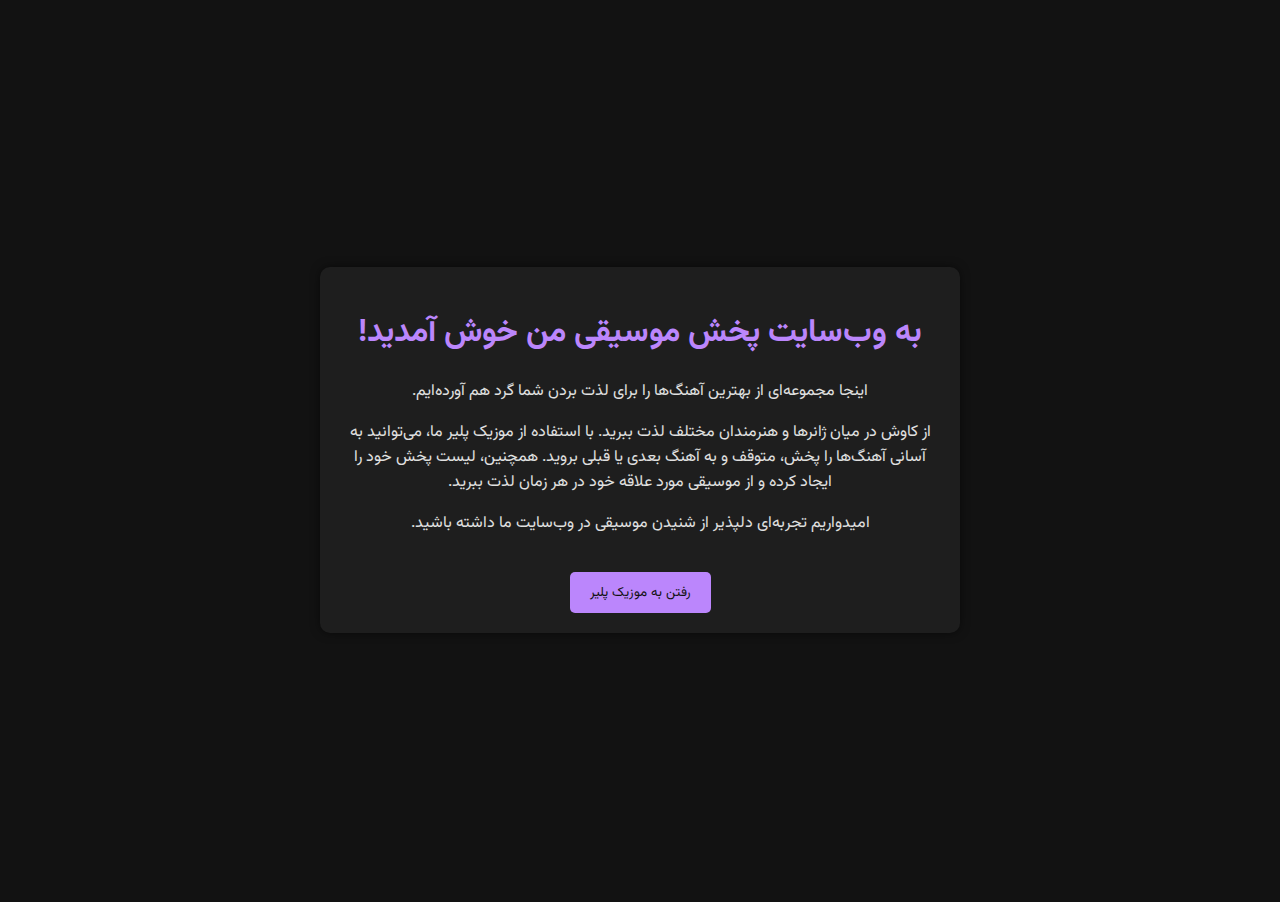
<file: templates/index.html>
<!DOCTYPE html>
<html lang="fa">
<head>
  <meta charset="UTF-8">
  <meta name="viewport" content="width=device-width, initial-scale=1.0">
  <title>صفحه اصلی</title>
  <link href="https://fonts.googleapis.com/css2?family=Vazirmatn:wght@400&display=swap" rel="stylesheet">
  <style>
  body { 
    font-family: 'Vazirmatn', sans-serif; 
  }

  body {
      background-color: #121212;
      color: #e0e0e0;
      display: flex;
      justify-content: center;
      align-items: center;
      min-height: 100vh;      
      margin: 0;
      text-align: center;
      overflow: hidden; /* Prevent scrollbars due to stars */
      position: relative; /* Needed for positioning stars */
  }

  /* Star animation styles */
  .star {
    position: absolute;
    background-color: white;
    border-radius: 50%;
    opacity: 0; /* Start invisible */
    animation: twinkle 2s infinite;
  }

  @keyframes twinkle {
    0%, 100% {
      opacity: 0;
    }
    50% {
      opacity: 1;
    }
  }

  .container {
      background-color: #1e1e1e;
      border-radius: 10px;
      box-shadow: 0 0 10px rgba(0, 0, 0, 0.5);
      padding: 20px;
      width: 80%;
      max-width: 600px;
      z-index: 1; /* Ensure content is above stars */
  }
  h1 { color: #BB86FC; }
  a { color: #BB86FC; }
  </style>
</head>
<body dir="rtl">
  <div class="container">
    <h1>به وب‌سایت پخش موسیقی من خوش آمدید!</h1>
    <p>اینجا مجموعه‌ای از بهترین آهنگ‌ها را برای لذت بردن شما گرد هم آورده‌ایم.</p>
    <p>از کاوش در میان ژانرها و هنرمندان مختلف لذت ببرید. با استفاده از موزیک پلیر ما، می‌توانید به آسانی آهنگ‌ها را پخش، متوقف و به آهنگ بعدی یا قبلی بروید. همچنین، لیست پخش خود را ایجاد کرده و از موسیقی مورد علاقه خود در هر زمان لذت ببرید.</p>
    <p>امیدواریم تجربه‌ای دلپذیر از شنیدن موسیقی در وب‌سایت ما داشته باشید.</p>
    <button onclick="window.location.href='/music'" style="
        background-color: #bb86fc;
        color: #121212;
        padding: 10px 20px;
        border: none;
        border-radius: 5px;
        cursor: pointer;
        font-family: 'Vazirmatn', sans-serif;
        margin-top: 20px;
    ">رفتن به موزیک پلیر</button>

</div>

<script>
  function createStar() {
    const star = document.createElement('div');
    star.classList.add('star');
    star.style.width = Math.random() * 2 + 1 + 'px'; // Size between 1px and 3px
    star.style.height = star.style.width;
    star.style.left = Math.random() * 100 + '%';
    star.style.top = Math.random() * 100 + '%';
    star.style.animationDelay = Math.random() * 2 + 's'; // Randomize twinkle timing
    document.body.appendChild(star);
  }

  // Create a number of stars
  for (let i = 0; i < 50; i++) {
    createStar();
  }

  // Optional: Remove stars after a while for performance
  // setTimeout(() => {
  //   document.querySelectorAll('.star').forEach(star => star.remove());
  // }, 60000); // Remove after 60 seconds
</script>

</body>
</html>
</file>
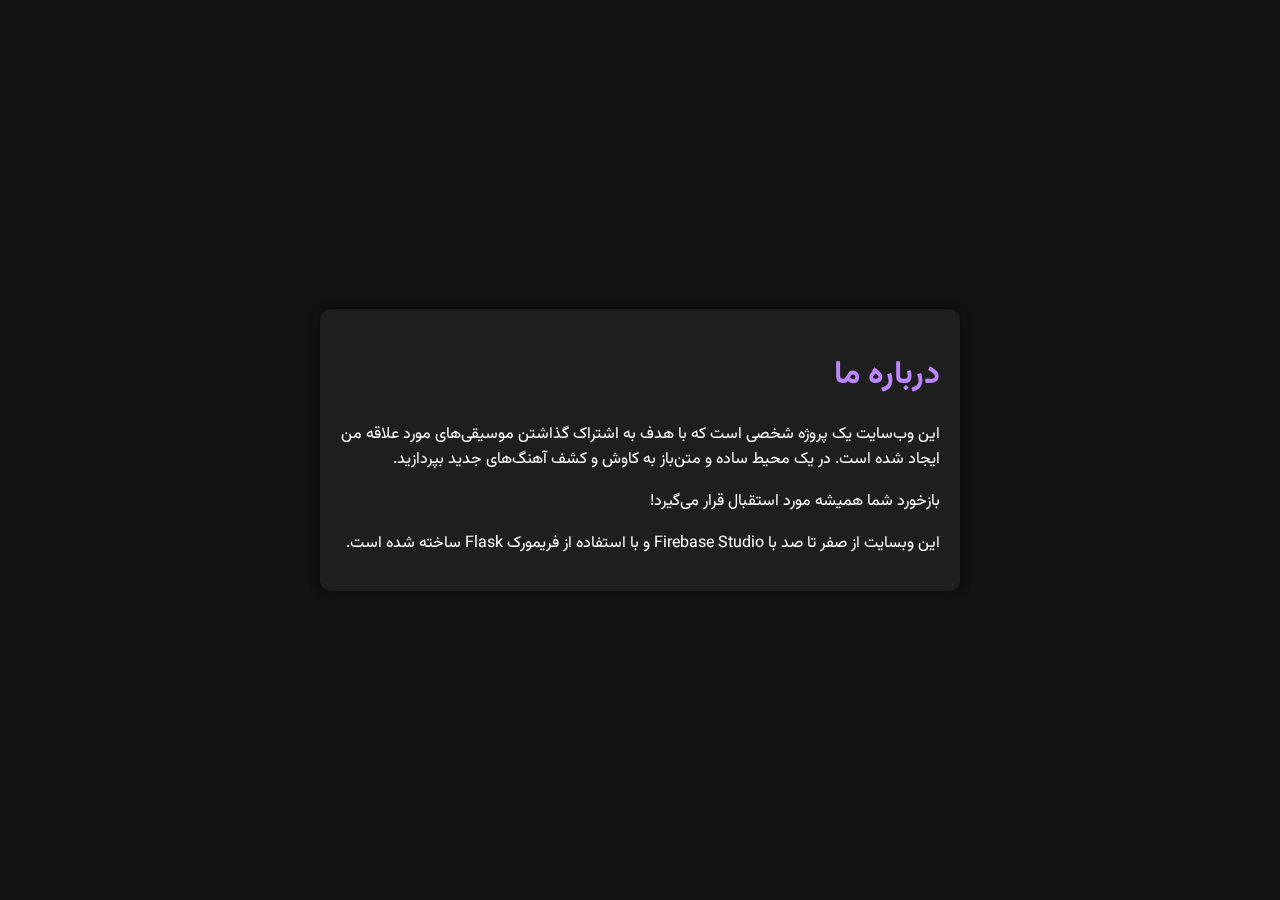
<file: templates/about.html>
<!DOCTYPE html>
<html lang="fa">
<head>
    <meta charset="UTF-8">
    <meta name="viewport" content="width=device-width, initial-scale=1.0">
    <title>About Us</title>
    <link href="https://fonts.googleapis.com/css2?family=Vazirmatn:wght@300;400;700&display=swap" rel="stylesheet">
    <style>
        body {
            font-family: 'Vazirmatn', sans-serif;
            background-color: #121212;
            color: #FFFFFF; /* White text color */
            margin: 0;
            display: flex;
            justify-content: center;
            align-items: center;
            min-height: 100vh;
        }

       .container {
            background-color: #1E1E1E; /* Slightly lighter dark background */
            padding: 20px;
            border-radius: 10px;
            box-shadow: 0 0 10px rgba(0, 0, 0, 0.5);
            width: 80%;
            max-width: 600px;
        }
        h1 {
            color: #BB86FC; /* Purple heading color */
        }
        p {
            line-height: 1.6;
            margin-bottom: 15px;
        }
        /* Star animation styles */
        .stars {
            position: fixed;
            top: 0;
            left: 0;
            width: 100%;
            height: 100%;
            pointer-events: none;
            z-index: -1;
        }

        .star {
            position: absolute;
            background-color: white;
            border-radius: 50%;
            opacity: 0;
            animation: twinkle 3s infinite ease-in-out;
        }

        @keyframes twinkle {
            0%, 100% {
                opacity: 0;
            }
            50% {
                opacity: 1;
            }
        }

    </style>
</head>
<body dir="rtl">
    <div class="stars">
        <div class="star" style="width: 2px; height: 2px; top: 15%; left: 10%; animation-delay: 0.5s;"></div>
        <div class="star" style="width: 3px; height: 3px; top: 30%; left: 25%; animation-delay: 1.2s;"></div>
        <div class="star" style="width: 1px; height: 1px; top: 45%; left: 40%; animation-delay: 2s;"></div>
        <div class="star" style="width: 2px; height: 2px; top: 60%; left: 55%; animation-delay: 0.8s;"></div>
        <div class="star" style="width: 3px; height: 3px; top: 75%; left: 70%; animation-delay: 1.5s;"></div>
        <div class="star" style="width: 1px; height: 1px; top: 90%; left: 85%; animation-delay: 2.5s;"></div>
        <div class="star" style="width: 2px; height: 2px; top: 5%; left: 90%; animation-delay: 1s;"></div>
        <div class="star" style="width: 3px; height: 3px; top: 20%; left: 5%; animation-delay: 1.8s;"></div>
        <div class="star" style="width: 1px; height: 1px; top: 35%; left: 65%; animation-delay: 2.2s;"></div>
        <div class="star" style="width: 2px; height: 2px; top: 50%; left: 20%; animation-delay: 0.7s;"></div>
        <div class="star" style="width: 3px; height: 3px; top: 65%; left: 35%; animation-delay: 1.3s;"></div>
        <div class="star" style="width: 1px; height: 1px; top: 80%; left: 50%; animation-delay: 2.1s;"></div>
        <div class="star" style="width: 2px; height: 2px; top: 95%; left: 15%; animation-delay: 0.9s;"></div>
        <div class="star" style="width: 3px; height: 3px; top: 10%; left: 80%; animation-delay: 1.7s;"></div>
    </div>
    <div class="container">
        <h1>درباره ما</h1>
        <p>این وب‌سایت یک پروژه شخصی است که با هدف به اشتراک گذاشتن موسیقی‌های مورد علاقه من ایجاد شده است. در یک محیط ساده و متن‌باز به کاوش و کشف آهنگ‌های جدید بپردازید.</p>
        <p>بازخورد شما همیشه مورد استقبال قرار می‌گیرد!</p>
        <p>این وبسایت از صفر تا صد با Firebase Studio و با استفاده از فریمورک Flask ساخته شده است.</p>
    </div>
</body>
</file>
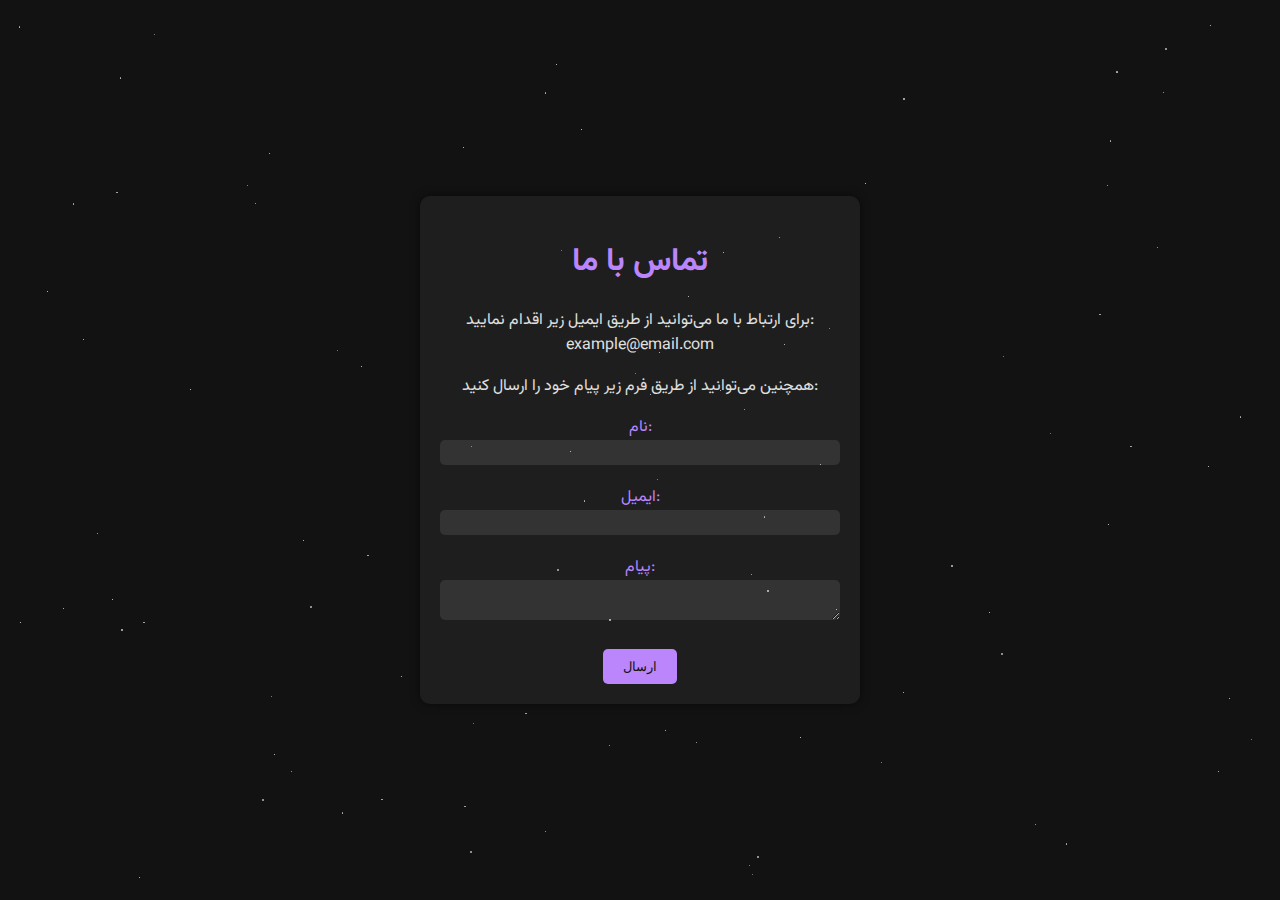
<file: templates/contact.html>
<!DOCTYPE html>
<html lang="fa">
<head>
    <meta charset="UTF-8">
    <meta name="viewport" content="width=device-width, initial-scale=1.0">
    <title>تماس با ما</title>
    <style>
        @import url('https://fonts.googleapis.com/css2?family=Vazirmatn:wght@300;400;700&display=swap');
        body {
            background-color: #121212; 
            color: #e0e0e0; 
            font-family: 'Vazirmatn', sans-serif;
            display: flex;
            justify-content: center;
            align-items: center;
            min-height: 100vh;
            margin: 0;
            position: relative;
            overflow: hidden;
        }
        #stars {
            position: absolute;
            top: 0;
            left: 0;
            width: 100%;
            height: 100%;
            pointer-events: none;
        }
        .star {
            position: absolute;
            background-color: white;
            border-radius: 50%;
            opacity: 0.7;
            animation: twinkle 2s infinite;
        }
        .container {
            background-color: #1e1e1e; 
            border-radius: 10px; 
            box-shadow: 0 0 10px rgba(0, 0, 0, 0.5); 
            padding: 20px; 
            width: 400px; 
            text-align: center;
        }
        h1 {
            color: #BB86FC;
        }
        label {
            color: #BB86FC; 
            margin-top: 10px;
            display: block;
        }
        input[type="text"],
        input[type="email"],
        textarea {
            background-color: #333; 
            color: #e0e0e0; 
            border: none; 
            padding: 5px; 
            margin-bottom: 10px; 
            border-radius: 5px;
            width: 100%;
            box-sizing: border-box;
        }
        input[type="submit"] {
            background-color: #BB86FC; 
            color: #121212; 
            border: none; 
            padding: 10px 20px; 
            border-radius: 5px; 
            cursor: pointer; 
            margin-top: 10px;
        }
        @keyframes twinkle {
            0%, 100% { opacity: 0.7; }
            50% { opacity: 0.2; }
        }
    </style>
</head>
<body>
    <div class="container">
        <h1>تماس با ما</h1>
        <p>برای ارتباط با ما می‌توانید از طریق ایمیل زیر اقدام نمایید: example@email.com</p>
        <p>همچنین می‌توانید از طریق فرم زیر پیام خود را ارسال کنید:</p>
        <form action="/submit_contact" method="post">
            <label for="name">نام:</label>
            <input type="text" id="name" name="name">
            <label for="email">ایمیل:</label>
            <input type="email" id="email" name="email">
            <label for="message">پیام:</label>
            <textarea id="message" name="message"></textarea>
            <input type="submit" value="ارسال">
        </form>
    </div>
    <div id="stars"></div>
    <script>
        const starsContainer = document.getElementById('stars');
        const numStars = 100;

        for (let i = 0; i < numStars; i++) {
            const star = document.createElement('div');
            star.classList.add('star');
            star.style.width = Math.random() * 2 + 'px';
            star.style.height = star.style.width;
            star.style.left = Math.random() * 100 + '%';
            star.style.top = Math.random() * 100 + '%';
            starsContainer.appendChild(star);
        }
    </script>
</body>
</html>
</file>
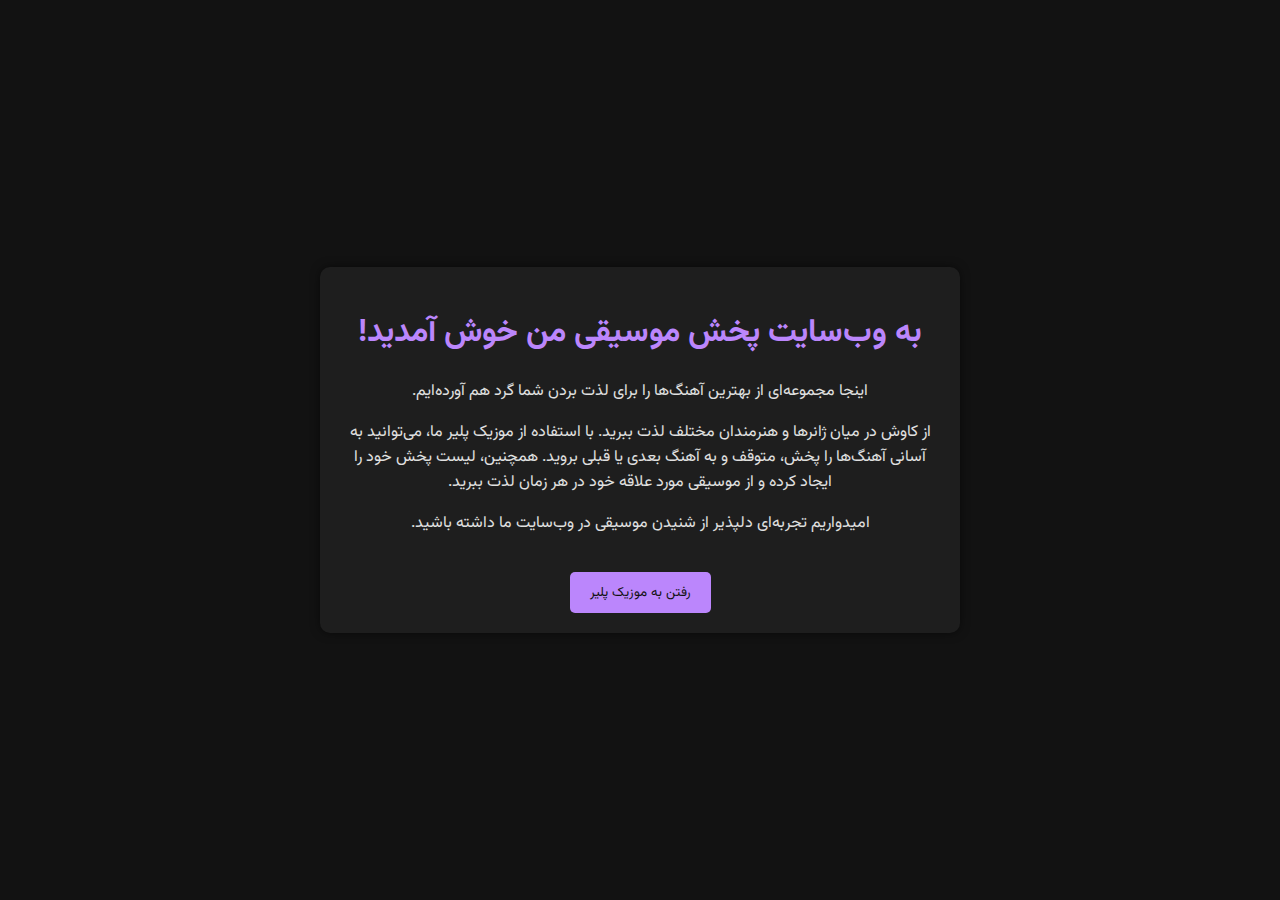
<file: templates/home.html>
<!DOCTYPE html>
<html lang="fa">
<head>
  <meta charset="UTF-8">
  <meta name="viewport" content="width=device-width, initial-scale=1.0">
  <title>صفحه اصلی</title>
  <link href="https://fonts.googleapis.com/css2?family=Vazirmatn:wght@400&display=swap" rel="stylesheet">
  <style>
  body { 
    font-family: 'Vazirmatn', sans-serif; 
  }

  body {
      background-color: #121212;
      color: #e0e0e0;
      display: flex;
      justify-content: center;
      align-items: center;
      min-height: 100vh;      
      margin: 0;
      text-align: center;
      overflow: hidden; /* Prevent scrollbars due to stars */
      position: relative; /* Needed for positioning stars */
  }

  /* Star animation styles */
  .star {
    position: absolute;
    background-color: white;
    border-radius: 50%;
    opacity: 0; /* Start invisible */
    animation: twinkle 2s infinite;
  }

  @keyframes twinkle {
    0%, 100% {
      opacity: 0;
    }
    50% {
      opacity: 1;
    }
  }

  .container {
      background-color: #1e1e1e;
      border-radius: 10px;
      box-shadow: 0 0 10px rgba(0, 0, 0, 0.5);
      padding: 20px;
      width: 80%;
      max-width: 600px;
      z-index: 1; /* Ensure content is above stars */
  }
  h1 { color: #BB86FC; }
  a { color: #BB86FC; }
  </style>
</head>
<body dir="rtl">
  <div class="container">
    <h1>به وب‌سایت پخش موسیقی من خوش آمدید!</h1>
    <p>اینجا مجموعه‌ای از بهترین آهنگ‌ها را برای لذت بردن شما گرد هم آورده‌ایم.</p>
    <p>از کاوش در میان ژانرها و هنرمندان مختلف لذت ببرید. با استفاده از موزیک پلیر ما، می‌توانید به آسانی آهنگ‌ها را پخش، متوقف و به آهنگ بعدی یا قبلی بروید. همچنین، لیست پخش خود را ایجاد کرده و از موسیقی مورد علاقه خود در هر زمان لذت ببرید.</p>
    <p>امیدواریم تجربه‌ای دلپذیر از شنیدن موسیقی در وب‌سایت ما داشته باشید.</p>
    <button onclick="window.location.href='/music'" style="
        background-color: #BB86FC;
        color: #121212;
        padding: 10px 20px;
        border: none;
        border-radius: 5px;
        cursor: pointer;
        font-family: 'Vazirmatn', sans-serif;
        margin-top: 20px;
    ">رفتن به موزیک پلیر</button>

</div>

<script>
  function createStar() {
    const star = document.createElement('div');
    star.classList.add('star');
    star.style.width = Math.random() * 2 + 1 + 'px'; // Size between 1px and 3px
    star.style.height = star.style.width;
    star.style.left = Math.random() * 100 + '%';
    star.style.top = Math.random() * 100 + '%';
    star.style.animationDelay = Math.random() * 2 + 's'; // Randomize twinkle timing
    document.body.appendChild(star);
  }

  // Create a number of stars
  for (let i = 0; i < 50; i++) {
    createStar();
  }

  // Optional: Remove stars after a while for performance
  // setTimeout(() => {
  //   document.querySelectorAll('.star').forEach(star => star.remove());
  // }, 60000); // Remove after 60 seconds
</script>

</body>
</html>
</file>
